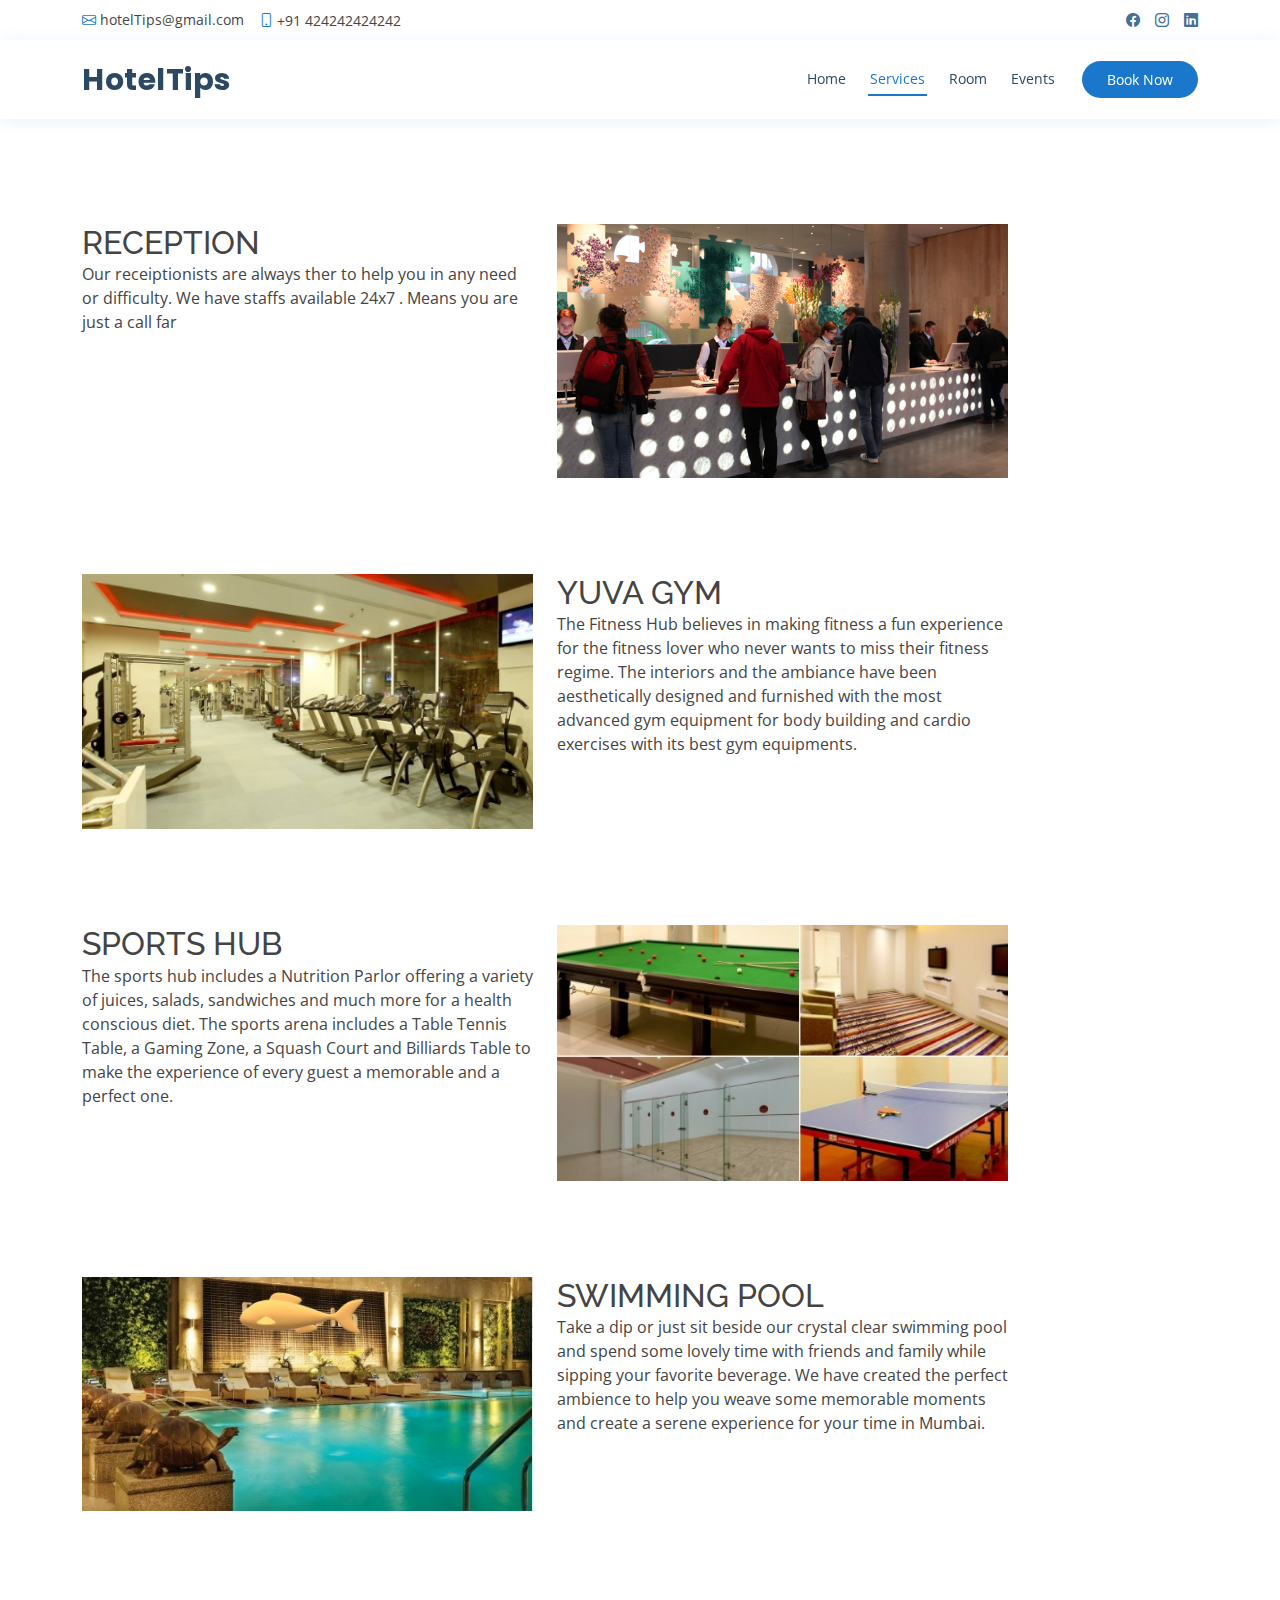
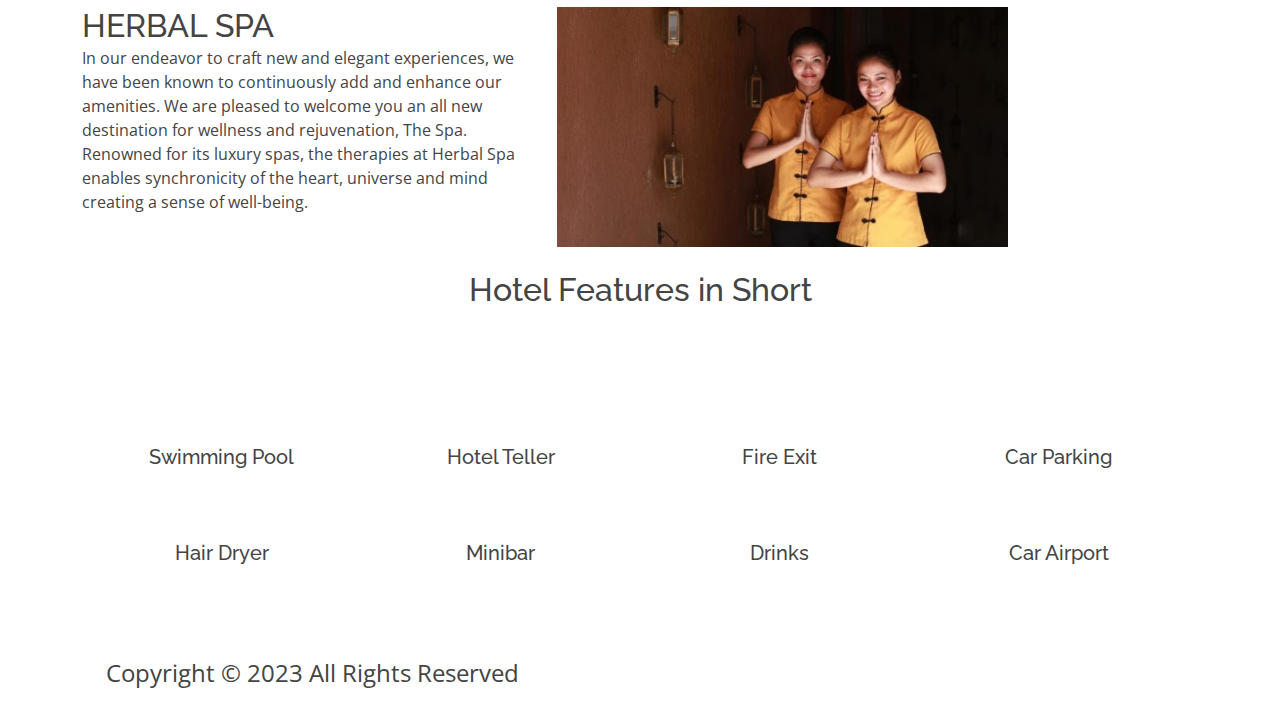
<file: main/facilities.html>
<!DOCTYPE html>
<html lang="en">

<head>
  <meta charset="utf-8">
  <meta content="width=device-width, initial-scale=1.0" name="viewport">

  <title>HotelTips</title>
  <meta content="" name="description">
  <meta content="" name="keywords">

  <!-- Favicons -->
  <link href="images/facility/background.jpg" rel="icon">
  <link href="images/facility/background.jpg" rel="apple-touch-icon">

  <!-- Google Fonts -->
  <link href="https://fonts.googleapis.com/css?family=Open+Sans:300,300i,400,400i,600,600i,700,700i|Raleway:300,300i,400,400i,500,500i,600,600i,700,700i|Poppins:300,300i,400,400i,500,500i,600,600i,700,700i" rel="stylesheet">

  <!-- Vendor CSS Files -->
  <link href="assets/vendor/fontawesome-free/css/all.min.css" rel="stylesheet">
  <link href="assets/vendor/animate.css/animate.min.css" rel="stylesheet">
  <link href="assets/vendor/bootstrap/css/bootstrap.min.css" rel="stylesheet">
  <link href="assets/vendor/bootstrap-icons/bootstrap-icons.css" rel="stylesheet">
  <link href="assets/vendor/boxicons/css/boxicons.min.css" rel="stylesheet">
  <link href="assets/vendor/glightbox/css/glightbox.min.css" rel="stylesheet">
  <link href="assets/vendor/remixicon/remixicon.css" rel="stylesheet">
  <link href="assets/vendor/swiper/swiper-bundle.min.css" rel="stylesheet">

  <!-- Template Main CSS File -->
  <link href="style.css" rel="stylesheet">

</head>

<body>

  <!-- ======= Top Bar ======= -->
  <div id="topbar" class="d-flex align-items-center fixed-top">
    <div class="container d-flex justify-content-between">
      <div class="contact-info d-flex align-items-center">
        <i class="bi bi-envelope"></i> <a href="mailto:contact@example.com">hotelTips@gmail.com</a>
        <i class="bi bi-phone"></i> +91 424242424242
      </div>
      <div class="d-none d-lg-flex social-links align-items-center">
        <a href="#" class="twitter"><i class="fa fas-book-medical"></i></a>
        <a href="#" class="facebook"><i class="bi bi-facebook"></i></a>
        <a href="#" class="instagram"><i class="bi bi-instagram"></i></a>
        <a href="#" class="linkedin"><i class="bi bi-linkedin"></i></i></a>
      </div>
    </div>
  </div>

  <!-- ======= Header ======= -->
  <header id="header" class="fixed-top">
    <div class="container d-flex align-items-center">

      <h1 class="logo me-auto"><a href="index.html">HotelTips</a></h1>
      <!-- Uncomment below if you prefer to use an image logo -->
      <!-- <a href="index.html" class="logo me-auto"><img src="assets/img/logo.png" alt="" class="img-fluid"></a>-->

      <nav id="navbar" class="navbar order-last order-lg-0">
        <ul>
          <li><a class="nav-link scrollto " href="index.html">Home</a></li>
          <li><a class="nav-link scrollto active" href="facilities.html">Services</a></li>
          <li><a class="nav-link scrollto" href="Room.html">Room</a></li>
          <li><a class="nav-link scrollto" href="events.html">Events</a></li>
        </ul>
        <i class="bi bi-list mobile-nav-toggle"></i>
      </nav><!-- .navbar -->

      <a href="form.html" target="_blank" class="appointment-btn scrollto"><span class="d-none d-md-inline">Book Now</span></a>


      

    </div>
  </header><!-- End Header -->


      <div class="site-section">
      <div class="container">

        <div class="row" style="color: #000000;">
          <h1>Some Special Experiences are Awaiting You</h1>
          &nbsp;&nbsp;&nbsp;&nbsp;&nbsp;&nbsp;&nbsp;&nbsp;&nbsp;&nbsp;&nbsp;&nbsp;&nbsp;&nbsp;&nbsp;&nbsp;&nbsp;&nbsp;&nbsp;&nbsp;&nbsp;&nbsp;&nbsp;&nbsp;&nbsp;&nbsp;
          Holiday, Nashik offers all its patrons a memorable experience with lavish facilities and amenities to provide guests a rejuvenating and refreshing experience.
        </div><br/><br/><br/><br/><br/>

        <div class="row abt-colm pb-lg-4 pb-md-3 pb-3">
            <div class="col-lg-5 agile-abt-info about-grid">
              <div>
                <h2 class="heading mb-0">RECEPTION</h2>
              </div>
              <div>
              <p>Our receiptionists are always ther to help you in any need or difficulty. We have staffs available 24x7 . Means you are just a call far </p>
              </div>
            </div>
            <div class="col-lg-5 agile-info-img">
              <img src="images/facility/reception.jpg" alt="" class="img-fluid">
            </div>
        </div><br/><br/><br/>

        <div class="row abt-colm pb-lg-4 pb-md-3 pb-3">
            <div class="col-lg-5 agile-info-img">
              <img src="images/facility/gym.jpg" alt="" class="img-fluid">
            </div>
            <div class="col-lg-5 agile-abt-info about-grid">
              <div>
                <h2 class="heading mb-0">YUVA GYM</h2>
              </div>
              <div>
              <p>The Fitness Hub believes in making fitness a fun experience for the fitness lover who never wants to miss their fitness regime. The interiors and the ambiance have been aesthetically designed and furnished with the most advanced gym equipment for body building and cardio exercises with its best gym equipments.</p>
              </div>
            </div>
        </div><br/><br/><br/>

        <div class="row abt-colm pb-lg-4 pb-md-3 pb-3">
            <div class="col-lg-5 agile-abt-info about-grid">
              <div>
                <h2 class="heading mb-0">SPORTS HUB</h2>
              </div>
              <div>
              <p>The sports hub includes a Nutrition Parlor offering a variety of juices, salads, sandwiches and much more for a health conscious diet. The sports arena includes a Table Tennis Table, a Gaming Zone, a Squash Court and Billiards Table to make the experience of every guest a memorable and a perfect one.</p>
              </div>
            </div>
            <div class="col-lg-5 agile-info-img">
              <img src="images/facility/sportshub.jpg" alt="" class="img-fluid">
            </div>
        </div><br/><br/><br/>

        <div class="row abt-colm pb-lg-4 pb-md-3 pb-3">
            <div class="col-lg-5 agile-info-img">
              <img src="images/facility/swimmingpool.jpg" alt="" class="img-fluid">
            </div>
            <div class="col-lg-5 agile-abt-info about-grid">
              <div>
                <h2 class="heading mb-0">SWIMMING POOL</h2>
              </div>
              <div>
              <p>Take a dip or just sit beside our crystal clear swimming pool and spend some lovely time with friends and family while sipping your favorite beverage. We have created the perfect ambience to help you weave some memorable moments and create a serene experience for your time in Mumbai.</p>
              </div>
            </div>
        </div><br/><br/><br/>

        <div class="row abt-colm pb-lg-4 pb-md-3 pb-3">
            <div class="col-lg-5 agile-abt-info about-grid">
              <div>
                <h2 class="heading mb-0">HERBAL SPA</h2>
              </div>
              <div>
              <p>In our endeavor to craft new and elegant experiences, we have been known to continuously add and enhance our amenities.
              We are pleased to welcome you an all new destination for wellness and rejuvenation, The Spa. Renowned for its luxury spas, the therapies at Herbal Spa enables synchronicity of the heart, universe and mind creating a sense of well-being.</p>
              </div>
            </div>
            <div class="col-lg-5 agile-info-img">
              <img src="images/facility/spa.jpg" alt="" class="img-fluid">
            </div>
        </div>

    <!--feature end-->

    <!--flaticon are used-->
    <div class="site-section">
      <div class="container">
        <div class="row">
          <div class="col-md-6 mx-auto text-center mb-5 section-heading">
            <h2 class="mb-5">Hotel Features in Short</h2>
          </div>
        </div>
        <div class="row">
          <div class="col-sm-6 col-md-4 col-lg-3">
            <div class="text-center p-4 item">
              <span class="flaticon-pool display-3 mb-3 d-block text-primary"></span>
              <h2 class="h5">Swimming Pool</h2>
            </div>
          </div>
          <div class="col-sm-6 col-md-4 col-lg-3">
            <div class="text-center p-4 item">
              <span class="flaticon-desk display-3 mb-3 d-block text-primary"></span>
              <h2 class="h5">Hotel Teller</h2>
            </div>
          </div>
          <div class="col-sm-6 col-md-4 col-lg-3">
            <div class="text-center p-4 item">
              <span class="flaticon-exit display-3 mb-3 d-block text-primary"></span>
              <h2 class="h5">Fire Exit</h2>
            </div>
          </div>
          <div class="col-sm-6 col-md-4 col-lg-3">
            <div class="text-center p-4 item">
              <span class="flaticon-parking display-3 mb-3 d-block text-primary"></span>
              <h2 class="h5">Car Parking</h2>
            </div>
          </div>

          <div class="col-sm-6 col-md-4 col-lg-3">
            <div class="text-center p-4 item">
              <span class="flaticon-hair-dryer display-3 mb-3 d-block text-primary"></span>
              <h2 class="h5">Hair Dryer</h2>
            </div>
          </div>

          <div class="col-sm-6 col-md-4 col-lg-3">
            <div class="text-center p-4 item">
              <span class="flaticon-minibar display-3 mb-3 d-block text-primary"></span>
              <h2 class="h5">Minibar</h2>
            </div>
          </div>
          <div class="col-sm-6 col-md-4 col-lg-3">
            <div class="text-center p-4 item">
              <span class="flaticon-drink display-3 mb-3 d-block text-primary"></span>
              <h2 class="h5">Drinks</h2>
            </div>
          </div>
          <div class="col-sm-6 col-md-4 col-lg-3">
            <div class="text-center p-4 item">
              <span class="flaticon-cab display-3 mb-3 d-block text-primary"></span>
              <h2 class="h5">Car Airport</h2>
            </div>
          </div>
      <!--flaticon end-->


  <!--footer begin-->
  <footer class="site-footer">
    <div class="container">
      <div class="row">
        <div class="col-md-12">
          <h3 class="footer-heading mb-4 text-white">HotelTips , Mumbai</h3>
          <p style="font-size: 150%;">Copyright © 2023 All Rights Reserved</p>
        </div>
      </div>
    </div>
  </footer>
</div>
 <!--footer ends-->

  <script>
      document.addEventListener('DOMContentLoaded', function() {
                var mediaElements = document.querySelectorAll('video, audio'), total = mediaElements.length;

                for (var i = 0; i < total; i++) {
                    new MediaElementPlayer(mediaElements[i], {
                        pluginPath: 'https://cdn.jsdelivr.net/npm/mediaelement@4.2.7/build/',
                        shimScriptAccess: 'always',
                        success: function () {
                            var target = document.body.querySelectorAll('.player'), targetTotal = target.length;
                            for (var j = 0; j < targetTotal; j++) {
                                target[j].style.visibility = 'visible';
                            }
                  }
                });
                }
            });
    </script>

  </body>
</html>
</file>
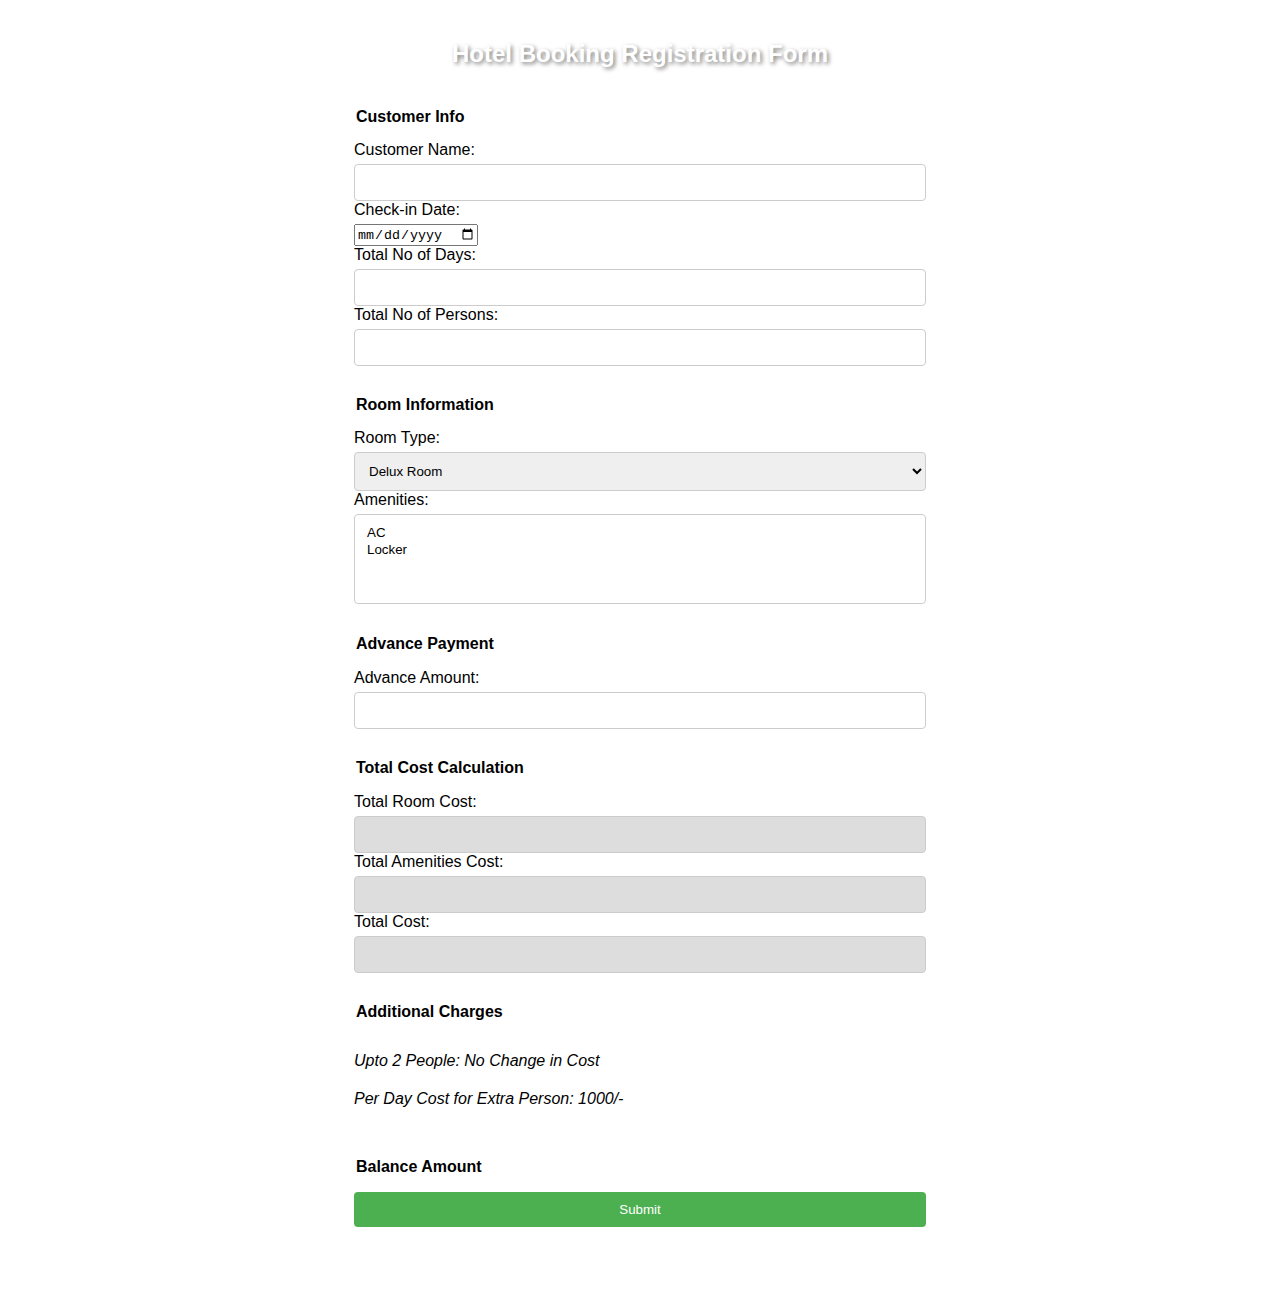
<file: main/Form.html>
<!DOCTYPE html>
<html>
<head>
  <title>Hotel Booking Registration Form</title>
  <link rel="stylesheet" type="text/css" href="form.css">
</head>
<body>
  <h2>Hotel Booking Registration Form</h2>
  <form id="bookingForm" action="thankyou.html">
    <fieldset>
      <legend>Customer Info</legend>
      <label for="customerName">Customer Name:</label>
      <input type="text" id="customerName" required>
      <label for="checkInDate">Check-in Date:</label>
      <input type="date" id="checkInDate" required>
      <label for="totalDays">Total No of Days:</label>
      <input type="number" id="totalDays" required>
      <label for="totalPersons">Total No of Persons:</label>
      <input type="number" id="totalPersons" required>
    </fieldset>

    <fieldset>
      <legend>Room Information</legend>
      <label for="roomType">Room Type:</label>
      <select id="roomType">
        <option value="delux">Delux Room</option>
        <option value="suite">Suite Room</option>
      </select>
      <label for="amenities">Amenities:</label>
      <select id="amenities" multiple>
        <option value="ac">AC</option>
        <option value="locker">Locker</option>
      </select>
    </fieldset>

    <fieldset>
      <legend>Advance Payment</legend>
      <label for="advanceAmount">Advance Amount:</label>
      <input type="number" id="advanceAmount" required>
    </fieldset>

    <fieldset>
      <legend>Total Cost Calculation</legend>
      <label for="totalRoomCost">Total Room Cost:</label>
      <input type="number" id="totalRoomCost" readonly>
      <label for="totalAmenitiesCost">Total Amenities Cost:</label>
      <input type="number" id="totalAmenitiesCost" readonly>
      <label for="totalCost">Total Cost:</label>
      <input type="number" id="totalCost" readonly>
    </fieldset>

    <fieldset>
      <legend>Additional Charges</legend>
      <p class="additional-info">Upto 2 People: No Change in Cost</p>
      <p class="additional-info">Per Day Cost for Extra Person: 1000/-</p>
    </fieldset>

    <fieldset>
      <legend>Balance Amount</legend>
      <input type="submit" id="submitButton" value="Submit">
    </fieldset>
  </form>
  
  <script>
    document.getElementById("submitButton").addEventListener("click", function(event) {
      event.preventDefault(); // Prevent default form submission behavior

      calculateTotalCost(); // Calculate the total cost

      setTimeout(function() {
        document.getElementById("bookingForm").submit(); // Manually submit the form
      }, 5000); 

    });

    function calculateTotalCost() {
      var roomType = document.getElementById("roomType").value;
      var amenities = document.getElementById("amenities").selectedOptions;
      var totalDays = parseInt(document.getElementById("totalDays").value);
      var roomCost = 0;
      var amenitiesCost = 0;
      var totalCost = 0;

      if (roomType === "delux") {
        roomCost = 2500;
      } else if (roomType === "suite") {
        roomCost = 4000;
      }

      for (var i = 0; i < amenities.length; i++) {
        var amenity = amenities[i].value;
        if (amenity === "ac") {
          amenitiesCost += 1000;
        } else if (amenity === "locker") {
          amenitiesCost += 300;
        }
      }

      var totalRoomCost = roomCost * totalDays;
      var totalAmenitiesCost = amenitiesCost * totalDays;
      totalCost = totalRoomCost + totalAmenitiesCost;

      var advanceAmount = parseInt(document.getElementById("advanceAmount").value);
      var balance = totalCost - advanceAmount;

      document.getElementById("totalRoomCost").value = totalRoomCost;
      document.getElementById("totalAmenitiesCost").value = totalAmenitiesCost;
      document.getElementById("totalCost").value = totalCost;
    }
  </script>
</body>
</html>
</file>
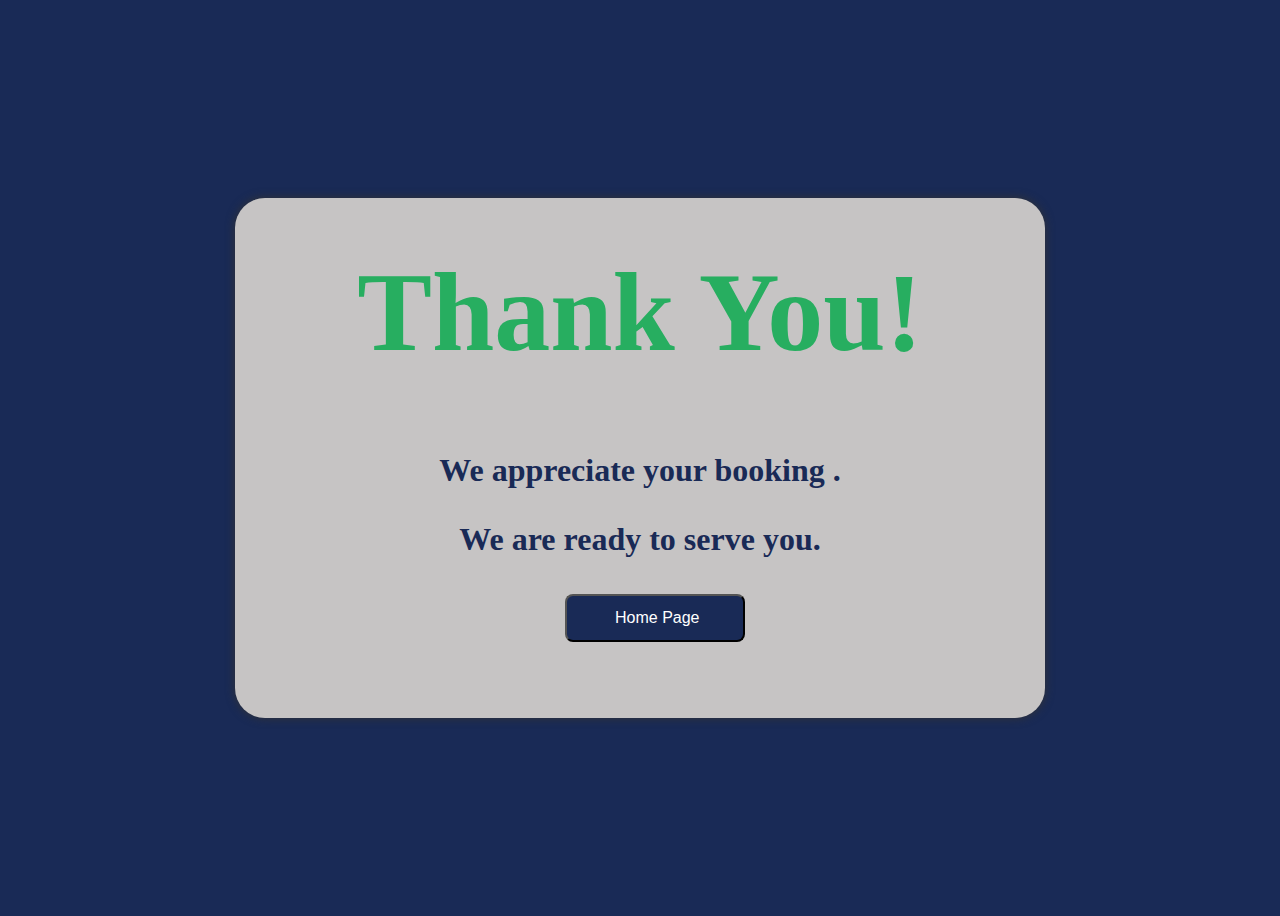
<file: main/thankyou.html>
<!DOCTYPE html>
<html>
  <head>
    <meta charset="UTF-8">
    <meta name="viewport" content="width=device-width, initial-scale=1.0">
    <title>Thank You</title>
    <link rel="stylesheet" href="thankyou.css">
  </head>
  <body>
    <div class="container">
      <h1>Thank You!</h1>
      <p>We appreciate your booking .</p>
      <b>We are ready to serve you.</b><br><br><br>
       <div class="button">
          <a href="index.html"><input type="button" class="btn" value="Home Page" ></a>
        </div>
    </div><br><br><br>
  </body>
</html>
</file>
<file: main/style.css>
/*--------------------------------------------------------------
# General
--------------------------------------------------------------*/
body {
  font-family: "Open Sans", sans-serif;
  color: #444444;
}

a {
  color: #1977cc;
  text-decoration: none;
}

a:hover {
  color: #3291e6;
  text-decoration: none;
}

h1,
h2,
h3,
h4,
h5,
h6 {
  font-family: "Raleway", sans-serif;
}

/*--------------------------------------------------------------
# Preloader
--------------------------------------------------------------*/
#preloader {
  position: fixed;
  top: 0;
  left: 0;
  right: 0;
  bottom: 0;
  z-index: 9999;
  overflow: hidden;
  background: #fff;
}

#preloader:before {
  content: "";
  position: fixed;
  top: calc(50% - 30px);
  left: calc(50% - 30px);
  border: 6px solid #1977cc;
  border-top-color: #d1e6f9;
  border-radius: 50%;
  width: 60px;
  height: 60px;
  -webkit-animation: animate-preloader 1s linear infinite;
  animation: animate-preloader 1s linear infinite;
}

@-webkit-keyframes animate-preloader {
  0% {
    transform: rotate(0deg);
  }

  100% {
    transform: rotate(360deg);
  }
}

@keyframes animate-preloader {
  0% {
    transform: rotate(0deg);
  }

  100% {
    transform: rotate(360deg);
  }
}

/*--------------------------------------------------------------
# Back to top button
--------------------------------------------------------------*/
.back-to-top {
  position: fixed;
  visibility: hidden;
  opacity: 0;
  right: 15px;
  bottom: 15px;
  z-index: 996;
  background: #1977cc;
  width: 40px;
  height: 40px;
  border-radius: 4px;
  transition: all 0.4s;
}

.back-to-top i {
  font-size: 28px;
  color: #fff;
  line-height: 0;
}

.back-to-top:hover {
  background: #298ce5;
  color: #fff;
}

.back-to-top.active {
  visibility: visible;
  opacity: 1;
}

.datepicker-dropdown {
  padding: 20px !important;
}

/*--------------------------------------------------------------
# Top Bar
--------------------------------------------------------------*/
#topbar {
  background: #fff;
  height: 40px;
  font-size: 14px;
  transition: all 0.5s;
  z-index: 996;
}

#topbar.topbar-scrolled {
  top: -40px;
}

#topbar .contact-info a {
  line-height: 1;
  color: #444444;
  transition: 0.3s;
}

#topbar .contact-info a:hover {
  color: #1977cc;
}

#topbar .contact-info i {
  color: #1977cc;
  padding-right: 4px;
  margin-left: 15px;
  line-height: 0;
}

#topbar .contact-info i:first-child {
  margin-left: 0;
}

#topbar .social-links a {
  color: #437099;
  padding-left: 15px;
  display: inline-block;
  line-height: 1px;
  transition: 0.3s;
}

#topbar .social-links a:hover {
  color: #1977cc;
}

#topbar .social-links a:first-child {
  border-left: 0;
}

/*--------------------------------------------------------------
# Header
--------------------------------------------------------------*/
#header {
  background: #fff;
  transition: all 0.5s;
  z-index: 997;
  padding: 15px 0;
  top: 40px;
  box-shadow: 0px 2px 15px rgba(25, 119, 204, 0.1);
}

#header.header-scrolled {
  top: 0;
}

#header .logo {
  font-size: 30px;
  margin: 0;
  padding: 0;
  line-height: 1;
  font-weight: 700;
  letter-spacing: 0.5px;
  font-family: "Poppins", sans-serif;
}

#header .logo a {
  color: #2c4964;
}

#header .logo img {
  max-height: 40px;
}

/**
* Appointment Button *
*/
.appointment-btn {
  margin-left: 25px;
  background: #1977cc;
  color: #fff;
  border-radius: 50px;
  padding: 8px 25px;
  white-space: nowrap;
  transition: 0.3s;
  font-size: 14px;
  display: inline-block;
}

.appointment-btn:hover {
  background: #166ab5;
  color: #fff;
}

@media (max-width: 768px) {
  .appointment-btn {
    margin: 0 15px 0 0;
    padding: 6px 18px;
  }
}

/*--------------------------------------------------------------
# Navigation Menu
--------------------------------------------------------------*/
/**
* Desktop Navigation 
*/
.navbar {
  padding: 0;
}

.navbar ul {
  margin: 0;
  padding: 0;
  display: flex;
  list-style: none;
  align-items: center;
}

.navbar li {
  position: relative;
}

.navbar>ul>li {
  position: relative;
  white-space: nowrap;
  padding: 8px 0 8px 20px;
}

.navbar a,
.navbar a:focus {
  display: flex;
  align-items: center;
  justify-content: space-between;
  font-size: 14px;
  color: #2c4964;
  white-space: nowrap;
  transition: 0.3s;
  border-bottom: 2px solid #fff;
  padding: 5px 2px;
}

.navbar a i,
.navbar a:focus i {
  font-size: 12px;
  line-height: 0;
  margin-left: 5px;
}

.navbar a:hover,
.navbar .active,
.navbar .active:focus,
.navbar li:hover>a {
  color: #1977cc;
  border-color: #1977cc;
}

.navbar .dropdown ul {
  display: block;
  position: absolute;
  left: 20px;
  top: calc(100% + 30px);
  margin: 0;
  padding: 10px 0;
  z-index: 99;
  opacity: 0;
  visibility: hidden;
  background: #fff;
  box-shadow: 0px 0px 30px rgba(127, 137, 161, 0.25);
  transition: 0.3s;
}

.navbar .dropdown ul li {
  min-width: 200px;
}

.navbar .dropdown ul a {
  padding: 10px 20px;
  font-size: 14px;
  font-weight: 500;
  text-transform: none;
  color: #082744;
  border: none;
}

.navbar .dropdown ul a i {
  font-size: 12px;
}

.navbar .dropdown ul a:hover,
.navbar .dropdown ul .active:hover,
.navbar .dropdown ul li:hover>a {
  color: #1977cc;
}

.navbar .dropdown:hover>ul {
  opacity: 1;
  top: 100%;
  visibility: visible;
}

.navbar .dropdown .dropdown ul {
  top: 0;
  left: calc(100% - 30px);
  visibility: hidden;
}

.navbar .dropdown .dropdown:hover>ul {
  opacity: 1;
  top: 0;
  left: 100%;
  visibility: visible;
}

@media (max-width: 1366px) {
  .navbar .dropdown .dropdown ul {
    left: -90%;
  }

  .navbar .dropdown .dropdown:hover>ul {
    left: -100%;
  }
}

/**
* Mobile Navigation 
*/
.mobile-nav-toggle {
  color: #2c4964;
  font-size: 28px;
  cursor: pointer;
  display: none;
  line-height: 0;
  transition: 0.5s;
}

.mobile-nav-toggle.bi-x {
  color: #fff;
}

@media (max-width: 991px) {
  .mobile-nav-toggle {
    display: block;
  }

  .navbar ul {
    display: none;
  }
}

.navbar-mobile {
  position: fixed;
  overflow: hidden;
  top: 0;
  right: 0;
  left: 0;
  bottom: 0;
  background: rgba(28, 47, 65, 0.9);
  transition: 0.3s;
  z-index: 999;
}

.navbar-mobile .mobile-nav-toggle {
  position: absolute;
  top: 15px;
  right: 15px;
}

.navbar-mobile ul {
  display: block;
  position: absolute;
  top: 55px;
  right: 15px;
  bottom: 15px;
  left: 15px;
  padding: 10px 0;
  background-color: #fff;
  overflow-y: auto;
  transition: 0.3s;
}

.navbar-mobile>ul>li {
  padding: 0;
}

.navbar-mobile a,
.navbar-mobile a:focus {
  padding: 10px 20px;
  font-size: 15px;
  color: #2c4964;
  border: none;
}

.navbar-mobile a:hover,
.navbar-mobile .active,
.navbar-mobile li:hover>a {
  color: #1977cc;
}

.navbar-mobile .getstarted,
.navbar-mobile .getstarted:focus {
  margin: 15px;
}

.navbar-mobile .dropdown ul {
  position: static;
  display: none;
  margin: 10px 20px;
  padding: 10px 0;
  z-index: 99;
  opacity: 1;
  visibility: visible;
  background: #fff;
  box-shadow: 0px 0px 30px rgba(127, 137, 161, 0.25);
}

.navbar-mobile .dropdown ul li {
  min-width: 200px;
}

.navbar-mobile .dropdown ul a {
  padding: 10px 20px;
}

.navbar-mobile .dropdown ul a i {
  font-size: 12px;
}

.navbar-mobile .dropdown ul a:hover,
.navbar-mobile .dropdown ul .active:hover,
.navbar-mobile .dropdown ul li:hover>a {
  color: #1977cc;
}

.navbar-mobile .dropdown>.dropdown-active {
  display: block;
}

/*--------------------------------------------------------------
# Hero Section
--------------------------------------------------------------*/
#hero {
  width: 100%;
  height: 90vh;
  background: url("https://thehoughtonhotel.com/wp-content/uploads/2023/02/Houghton-Hotel-3-20-scaled.jpg") top center;
  background-size: cover;
  margin-bottom: -200px;
  z-index: 1;
}

#hero .container {
  position: relative;
}

#hero h1 {
  margin: 0;
  font-size: 48px;
  font-weight: 700;
  line-height: 56px;
  text-transform: uppercase;
  color: white;
}

#hero h2 {
  color:  white;
  margin: 10px 0 0 0;
  font-size: 24px;
}

#hero .btn-get-started {
  font-family: "Raleway", sans-serif;
  text-transform: uppercase;
  font-weight: 500;
  font-size: 14px;
  letter-spacing: 1px;
  display: inline-block;
  padding: 12px 35px;
  margin-top: 30px;
  border-radius: 50px;
  transition: 0.5s;
  color: #fff;
  background: #1977cc;
}

#hero .btn-get-started:hover {
  background: #3291e6;
}

@media (min-width: 1024px) {
  #hero {
    background-attachment: fixed;
  }
}

@media (max-width: 992px) {
  #hero {
    margin-bottom: 0;
    height: 100vh;
  }

  #hero .container {
    padding-bottom: 63px;
  }

  #hero h1 {
    font-size: 28px;
    line-height: 36px;
  }

  #hero h2 {
    font-size: 18px;
    line-height: 24px;
    margin-bottom: 30px;
  }
}

@media (max-height: 600px) {
  #hero {
    height: 110vh;
  }
}

/*--------------------------------------------------------------
# Sections General
--------------------------------------------------------------*/
section {
  padding: 60px 0;
  overflow: hidden;
}

.section-bg {
  background-color: #f1f7fd;
}

.section-title {
  text-align: center;
  padding-bottom: 30px;
}

.section-title h2 {
  font-size: 32px;
  font-weight: bold;
  margin-bottom: 20px;
  padding-bottom: 20px;
  position: relative;
  color: #2c4964;
}

.section-title h2::before {
  content: "";
  position: absolute;
  display: block;
  width: 120px;
  height: 1px;
  background: #ddd;
  bottom: 1px;
  left: calc(50% - 60px);
}

.section-title h2::after {
  content: "";
  position: absolute;
  display: block;
  width: 40px;
  height: 3px;
  background: #1977cc;
  bottom: 0;
  left: calc(50% - 20px);
}

.section-title p {
  margin-bottom: 0;
}

/*--------------------------------------------------------------
# Breadcrumbs
--------------------------------------------------------------*/
.breadcrumbs {
  padding: 20px 0;
  background-color: #f1f7fd;
  min-height: 40px;
  margin-top: 120px;
}

@media (max-width: 992px) {
  .breadcrumbs {
    margin-top: 100px;
  }
}

.breadcrumbs h2 {
  font-size: 24px;
  font-weight: 300;
  margin: 0;
}

@media (max-width: 992px) {
  .breadcrumbs h2 {
    margin: 0 0 10px 0;
  }
}

.breadcrumbs ol {
  display: flex;
  flex-wrap: wrap;
  list-style: none;
  padding: 0;
  margin: 0;
  font-size: 14px;
}

.breadcrumbs ol li+li {
  padding-left: 10px;
}

.breadcrumbs ol li+li::before {
  display: inline-block;
  padding-right: 10px;
  color: #6c757d;
  content: "/";
}

@media (max-width: 768px) {
  .breadcrumbs .d-flex {
    display: block !important;
  }

  .breadcrumbs ol {
    display: block;
  }

  .breadcrumbs ol li {
    display: inline-block;
  }
}

/*--------------------------------------------------------------
# Why Us
--------------------------------------------------------------*/
.why-us .content {
  padding: 30px;
  background: #1977cc;
  border-radius: 4px;
  color: #fff;
}

.why-us .content h3 {
  font-weight: 700;
  font-size: 34px;
  margin-bottom: 30px;
}

.why-us .content p {
  margin-bottom: 30px;
}

.why-us .content .more-btn {
  display: inline-block;
  background: rgba(255, 255, 255, 0.2);
  padding: 6px 30px 8px 30px;
  color: #fff;
  border-radius: 50px;
  transition: all ease-in-out 0.4s;
}

.why-us .content .more-btn i {
  font-size: 14px;
}

.why-us .content .more-btn:hover {
  color: #1977cc;
  background: #fff;
}

.why-us .icon-boxes .icon-box {
  text-align: center;
  border-radius: 10px;
  background: #fff;
  box-shadow: 0px 2px 15px rgba(0, 0, 0, 0.1);
  padding: 40px 30px;
  width: 100%;
}

.why-us .icon-boxes .icon-box i {
  font-size: 40px;
  color: #1977cc;
  margin-bottom: 30px;
}

.why-us .icon-boxes .icon-box h4 {
  font-size: 20px;
  font-weight: 700;
  margin: 0 0 30px 0;
}

.why-us .icon-boxes .icon-box p {
  font-size: 15px;
  color: #848484;
}

/*--------------------------------------------------------------
# About
--------------------------------------------------------------*/
.about .icon-boxes h4 {
  font-size: 18px;
  color: #4b7dab;
  margin-bottom: 15px;
}

.about .icon-boxes h3 {
  font-size: 28px;
  font-weight: 700;
  color: #2c4964;
  margin-bottom: 15px;
}

.about .icon-box {
  margin-top: 40px;
}

.about .icon-box .icon {
  float: left;
  display: flex;
  align-items: center;
  justify-content: center;
  width: 64px;
  height: 64px;
  border: 2px solid #8dc2f1;
  border-radius: 50px;
  transition: 0.5s;
}

.about .icon-box .icon i {
  color: #1977cc;
  font-size: 32px;
}

.about .icon-box:hover .icon {
  background: #1977cc;
  border-color: #1977cc;
}

.about .icon-box:hover .icon i {
  color: #fff;
}

.about .icon-box .title {
  margin-left: 85px;
  font-weight: 700;
  margin-bottom: 10px;
  font-size: 18px;
}

.about .icon-box .title a {
  color: #343a40;
  transition: 0.3s;
}

.about .icon-box .title a:hover {
  color: #1977cc;
}

.about .icon-box .description {
  margin-left: 85px;
  line-height: 24px;
  font-size: 14px;
}

.about .video-box {
  background: url("../img/about.jpg") center center no-repeat;
  background-size: cover;
  min-height: 500px;
}

.about .play-btn {
  width: 94px;
  height: 94px;
  background: radial-gradient(#1977cc 50%, rgba(25, 119, 204, 0.4) 52%);
  border-radius: 50%;
  display: block;
  position: absolute;
  left: calc(50% - 47px);
  top: calc(50% - 47px);
  overflow: hidden;
}

.about .play-btn::after {
  content: "";
  position: absolute;
  left: 50%;
  top: 50%;
  transform: translateX(-40%) translateY(-50%);
  width: 0;
  height: 0;
  border-top: 10px solid transparent;
  border-bottom: 10px solid transparent;
  border-left: 15px solid #fff;
  z-index: 100;
  transition: all 400ms cubic-bezier(0.55, 0.055, 0.675, 0.19);
}

.about .play-btn::before {
  content: "";
  position: absolute;
  width: 120px;
  height: 120px;
  -webkit-animation-delay: 0s;
  animation-delay: 0s;
  -webkit-animation: pulsate-btn 2s;
  animation: pulsate-btn 2s;
  -webkit-animation-direction: forwards;
  animation-direction: forwards;
  -webkit-animation-iteration-count: infinite;
  animation-iteration-count: infinite;
  -webkit-animation-timing-function: steps;
  animation-timing-function: steps;
  opacity: 1;
  border-radius: 50%;
  border: 5px solid rgba(25, 119, 204, 0.7);
  top: -15%;
  left: -15%;
  background: rgba(198, 16, 0, 0);
}

.about .play-btn:hover::after {
  border-left: 15px solid #1977cc;
  transform: scale(20);
}

.about .play-btn:hover::before {
  content: "";
  position: absolute;
  left: 50%;
  top: 50%;
  transform: translateX(-40%) translateY(-50%);
  width: 0;
  height: 0;
  border: none;
  border-top: 10px solid transparent;
  border-bottom: 10px solid transparent;
  border-left: 15px solid #fff;
  z-index: 200;
  -webkit-animation: none;
  animation: none;
  border-radius: 0;
}

@-webkit-keyframes pulsate-btn {
  0% {
    transform: scale(0.6, 0.6);
    opacity: 1;
  }

  100% {
    transform: scale(1, 1);
    opacity: 0;
  }
}

@keyframes pulsate-btn {
  0% {
    transform: scale(0.6, 0.6);
    opacity: 1;
  }

  100% {
    transform: scale(1, 1);
    opacity: 0;
  }
}


/*--------------------------------------------------------------
# Departments
--------------------------------------------------------------*/
.departments {
  overflow: hidden;
}

.departments .nav-tabs {
  border: 0;
}

.departments .nav-link {
  border: 0;
  padding: 12px 15px 12px 0;
  transition: 0.3s;
  color: #2c4964;
  border-radius: 0;
  border-right: 2px solid #ebf1f6;
  font-weight: 600;
  font-size: 15px;
}

.departments .nav-link:hover {
  color: #1977cc;
}

.departments .nav-link.active {
  color: #1977cc;
  border-color: #1977cc;
}

.departments .tab-pane.active {
  -webkit-animation: fadeIn 0.5s ease-out;
  animation: fadeIn 0.5s ease-out;
}

.departments .details h3 {
  font-size: 26px;
  font-weight: 600;
  margin-bottom: 20px;
  color: #2c4964;
}

.departments .details p {
  color: #777777;
}

.departments .details p:last-child {
  margin-bottom: 0;
}

@media (max-width: 992px) {
  .departments .nav-link {
    border: 0;
    padding: 15px;
  }

  .departments .nav-link.active {
    color: #fff;
    background: #1977cc;
  }
}
/*--------------------------------------------------------------
# Frequently Asked Questions
--------------------------------------------------------------*/
.faq .faq-list {
  padding: 0 100px;
}

.faq .faq-list ul {
  padding: 0;
  list-style: none;
}

.faq .faq-list li+li {
  margin-top: 15px;
}

.faq .faq-list li {
  padding: 20px;
  background: #fff;
  border-radius: 4px;
  position: relative;
}

.faq .faq-list a {
  display: block;
  position: relative;
  font-family: "Poppins", sans-serif;
  font-size: 16px;
  line-height: 24px;
  font-weight: 500;
  padding: 0 30px;
  outline: none;
  cursor: pointer;
}

.faq .faq-list .icon-help {
  font-size: 24px;
  position: absolute;
  right: 0;
  left: 20px;
  color: #76b5ee;
}

.faq .faq-list .icon-show,
.faq .faq-list .icon-close {
  font-size: 24px;
  position: absolute;
  right: 0;
  top: 0;
}

.faq .faq-list p {
  margin-bottom: 0;
  padding: 10px 0 0 0;
}

.faq .faq-list .icon-show {
  display: none;
}

.faq .faq-list a.collapsed {
  color: #343a40;
}

.faq .faq-list a.collapsed:hover {
  color: #1977cc;
}

.faq .faq-list a.collapsed .icon-show {
  display: inline-block;
}

.faq .faq-list a.collapsed .icon-close {
  display: none;
}

@media (max-width: 1200px) {
  .faq .faq-list {
    padding: 0;
  }
}
/*--------------------------------------------------------------
# Gallery
--------------------------------------------------------------*/
.gallery .gallery-item {
  overflow: hidden;
  border-right: 3px solid #fff;
  border-bottom: 3px solid #fff;
}

.gallery .gallery-item img {
  transition: all ease-in-out 0.4s;
}

.gallery .gallery-item:hover img {
  transform: scale(1.1);
}

/*--------------------------------------------------------------
# Contact
--------------------------------------------------------------*/
.contact .info {
  width: 100%;
  background: #fff;
}

.contact .info i {
  font-size: 20px;
  color: #1977cc;
  float: left;
  width: 44px;
  height: 44px;
  background: #d6e9fa;
  display: flex;
  justify-content: center;
  align-items: center;
  border-radius: 50px;
  transition: all 0.3s ease-in-out;
}

.contact .info h4 {
  padding: 0 0 0 60px;
  font-size: 22px;
  font-weight: 600;
  margin-bottom: 5px;
  color: #2c4964;
}

.contact .info p {
  padding: 0 0 0 60px;
  margin-bottom: 0;
  font-size: 14px;
  color: #4b7dab;
}

.contact .info .email,
.contact .info .phone {
  margin-top: 40px;
}

.contact .info .email:hover i,
.contact .info .address:hover i,
.contact .info .phone:hover i {
  background: #1977cc;
  color: #fff;
}

.contact .php-email-form {
  width: 100%;
  background: #fff;
}

.contact .php-email-form .form-group {
  padding-bottom: 8px;
}

.contact .php-email-form .error-message {
  display: none;
  color: #fff;
  background: #ed3c0d;
  text-align: left;
  padding: 15px;
  font-weight: 600;
}

.contact .php-email-form .error-message br+br {
  margin-top: 25px;
}

.contact .php-email-form .sent-message {
  display: none;
  color: #fff;
  background: #18d26e;
  text-align: center;
  padding: 15px;
  font-weight: 600;
}

.contact .php-email-form .loading {
  display: none;
  background: #fff;
  text-align: center;
  padding: 15px;
}

.contact .php-email-form .loading:before {
  content: "";
  display: inline-block;
  border-radius: 50%;
  width: 24px;
  height: 24px;
  margin: 0 10px -6px 0;
  border: 3px solid #18d26e;
  border-top-color: #eee;
  -webkit-animation: animate-loading 1s linear infinite;
  animation: animate-loading 1s linear infinite;
}

.contact .php-email-form input,
.contact .php-email-form textarea {
  border-radius: 0;
  box-shadow: none;
  font-size: 14px;
}

.contact .php-email-form input {
  height: 44px;
}

.contact .php-email-form textarea {
  padding: 10px 12px;
}

.contact .php-email-form button[type=submit] {
  background: #1977cc;
  border: 0;
  padding: 10px 35px;
  color: #fff;
  transition: 0.4s;
  border-radius: 50px;
}

.contact .php-email-form button[type=submit]:hover {
  background: #1c84e3;
}

@-webkit-keyframes animate-loading {
  0% {
    transform: rotate(0deg);
  }

  100% {
    transform: rotate(360deg);
  }
}

@keyframes animate-loading {
  0% {
    transform: rotate(0deg);
  }

  100% {
    transform: rotate(360deg);
  }
}

/*--------------------------------------------------------------
# Footer
--------------------------------------------------------------*/
#footer {
  color: #444444;
  font-size: 14px;
  background: #f1f7fd;
}

#footer .footer-top {
  padding: 60px 0 30px 0;
  background: #fff;
  box-shadow: 0px 2px 15px rgba(25, 119, 204, 0.1);
}

#footer .footer-top .footer-contact {
  margin-bottom: 30px;
}

#footer .footer-top .footer-contact h4 {
  font-size: 22px;
  margin: 0 0 30px 0;
  padding: 2px 0 2px 0;
  line-height: 1;
  font-weight: 700;
}

#footer .footer-top .footer-contact p {
  font-size: 14px;
  line-height: 24px;
  margin-bottom: 0;
  font-family: "Raleway", sans-serif;
  color: #777777;
}

#footer .footer-top h4 {
  font-size: 16px;
  font-weight: bold;
  color: #444444;
  position: relative;
  padding-bottom: 12px;
}

#footer .footer-top .footer-links {
  margin-bottom: 30px;
}

#footer .footer-top .footer-links ul {
  list-style: none;
  padding: 0;
  margin: 0;
}

#footer .footer-top .footer-links ul i {
  padding-right: 2px;
  color: #1c84e3;
  font-size: 18px;
  line-height: 1;
}

#footer .footer-top .footer-links ul li {
  padding: 10px 0;
  display: flex;
  align-items: center;
}

#footer .footer-top .footer-links ul li:first-child {
  padding-top: 0;
}

#footer .footer-top .footer-links ul a {
  color: #777777;
  transition: 0.3s;
  display: inline-block;
  line-height: 1;
}

#footer .footer-top .footer-links ul a:hover {
  text-decoration: none;
  color: #1977cc;
}

#footer .footer-newsletter {
  font-size: 15px;
}

#footer .footer-newsletter h4 {
  font-size: 16px;
  font-weight: bold;
  color: #444444;
  position: relative;
  padding-bottom: 12px;
}

#footer .footer-newsletter form {
  margin-top: 30px;
  background: #fff;
  padding: 6px 10px;
  position: relative;
  border-radius: 50px;
  text-align: left;
  border: 1px solid #bfdcf7;
}

#footer .footer-newsletter form input[type=email] {
  border: 0;
  padding: 4px 8px;
  width: calc(100% - 100px);
}

#footer .footer-newsletter form input[type=submit] {
  position: absolute;
  top: 0;
  right: 0;
  bottom: 0;
  border: 0;
  background: none;
  font-size: 16px;
  padding: 0 20px;
  background: #1977cc;
  color: #fff;
  transition: 0.3s;
  border-radius: 50px;
}

#footer .footer-newsletter form input[type=submit]:hover {
  background: #1c84e3;
}

#footer .credits {
  padding-top: 5px;
  font-size: 13px;
  color: #444444;
}

#footer .social-links a {
  font-size: 18px;
  display: inline-block;
  background: #1977cc;
  color: #fff;
  line-height: 1;
  padding: 8px 0;
  margin-right: 4px;
  border-radius: 50%;
  text-align: center;
  width: 36px;
  height: 36px;
  transition: 0.3s;
}

#footer .social-links a:hover {
  background: #1c84e3;
  color: #fff;
  text-decoration: none;
}
/* style.css */
</file>
<file: main/form.css>
body {
    font-family: Arial, sans-serif;
    margin: 0;
    padding: 20px;
    background-image: url("https://images.unsplash.com/photo-1566073771259-6a8506099945?ixlib=rb-4.0.3&ixid=M3wxMjA3fDB8MHxzZWFyY2h8Nnx8aG90ZWx8ZW58MHx8MHx8fDA%3D&w=1000&q=80");
    background-size: cover;
    background-position: center;
    background-repeat: no-repeat;
    position: relative;
  }
  
  h2 {
    text-align: center;
    color: #fff;
    text-shadow: 2px 2px 4px rgba(0, 0, 0, 0.5);
  }
  
  form {
    max-width: 600px;
    margin: 0 auto;
    background-color: rgba(255, 255, 255, 0.9);
    padding: 20px;
    border-radius: 5px;
  }
  
  /* Add the fade effect */
  form::before {
    content: "";
    position: absolute;
    top: 0;
    left: 0;
    width: 100%;
    height: 100%;
    background: linear-gradient(
      to bottom,
      rgba(255, 255, 255, 0.9) 0%,
      rgba(255, 255, 255, 0) 100%
    );
    z-index: -1;
  }
  fieldset {
    margin-bottom: 20px;
    border: none;
  }

  legend {
    font-weight: bold;
    margin-bottom: 10px;
  }

  label {
    display: block;
    margin-bottom: 5px;
  }

  input[type="text"],
  input[type="number"],
  select {
    width: 100%;
    padding: 10px;
    border: 1px solid #ccc;
    border-radius: 4px;
    box-sizing: border-box;
  }

  input[type="submit"] {
    width: 100%;
    padding: 10px;
    background-color: #4caf50;
    color: #fff;
    border: none;
    border-radius: 4px;
    cursor: pointer;
  }

  input[type="submit"]:hover {
    background-color: #45a049;
  }

  input[readonly] {
    background-color: #ddd;
    font-weight: bold;
  }

  .additional-info {
    font-style: italic;
    margin-bottom: 20px;
  }

  @media (max-width: 480px) {
    form {
      padding: 10px;
    }
}
.button {
  text-align: center;
}

.btn {
  background-color: #4CAF50;
  border: none;
  color: white;
  padding: 10px 20px;
  text-align: center;
  text-decoration: none;
  display: inline-block;
  font-size: 16px;
  cursor: pointer;
}

.btn:hover {
  background-color: #45a049;
}

.btn:active {
  background-color: #3e8e41;
}
</file>
<file: main/thankyou.css>
:root
{
	--green:#27ae60;
	--black:#192a56;
	--light-color:#666;
	--box-shadow:0 .5rem 1.7rem rgba(0,0,0,.1);
}
body {
  background-color: #f2f2f2;
  height: 100vh;
  display: flex;
  align-items: center;
  justify-content: center;
  background: var(--black);
}

.container {
  text-align: center;
  padding: 30px;
  border-radius: 30px;
  box-shadow: 0px 0px 10px #333;
  height: 460px;
  width: 750px;
  background-color: rgb(198, 196, 196);
}
.container:hover{
    transform: scale(1.1);
    transition-duration: 1.5s;
}
.container h1
{
    margin-top: 20px;
    font-size: 7rem;
    color: var(--green);
}
.container p{
    margin-top: 10px;
    font-weight: bold;
    font-size: 2rem;
    color: var(--black);
}
.container b{
    padding: 5px;
    font-size: 2rem;
    color: var(--black);
}
.container .btn
{
  width: 180px;
  margin-left: 30px;
  
	display: inline-block;
	font-size: 1rem;
	color: #fff;
	background: var(--black);
	border-radius: .5rem;
	cursor: pointer;
	padding: .8rem 3rem;
}
</file>
